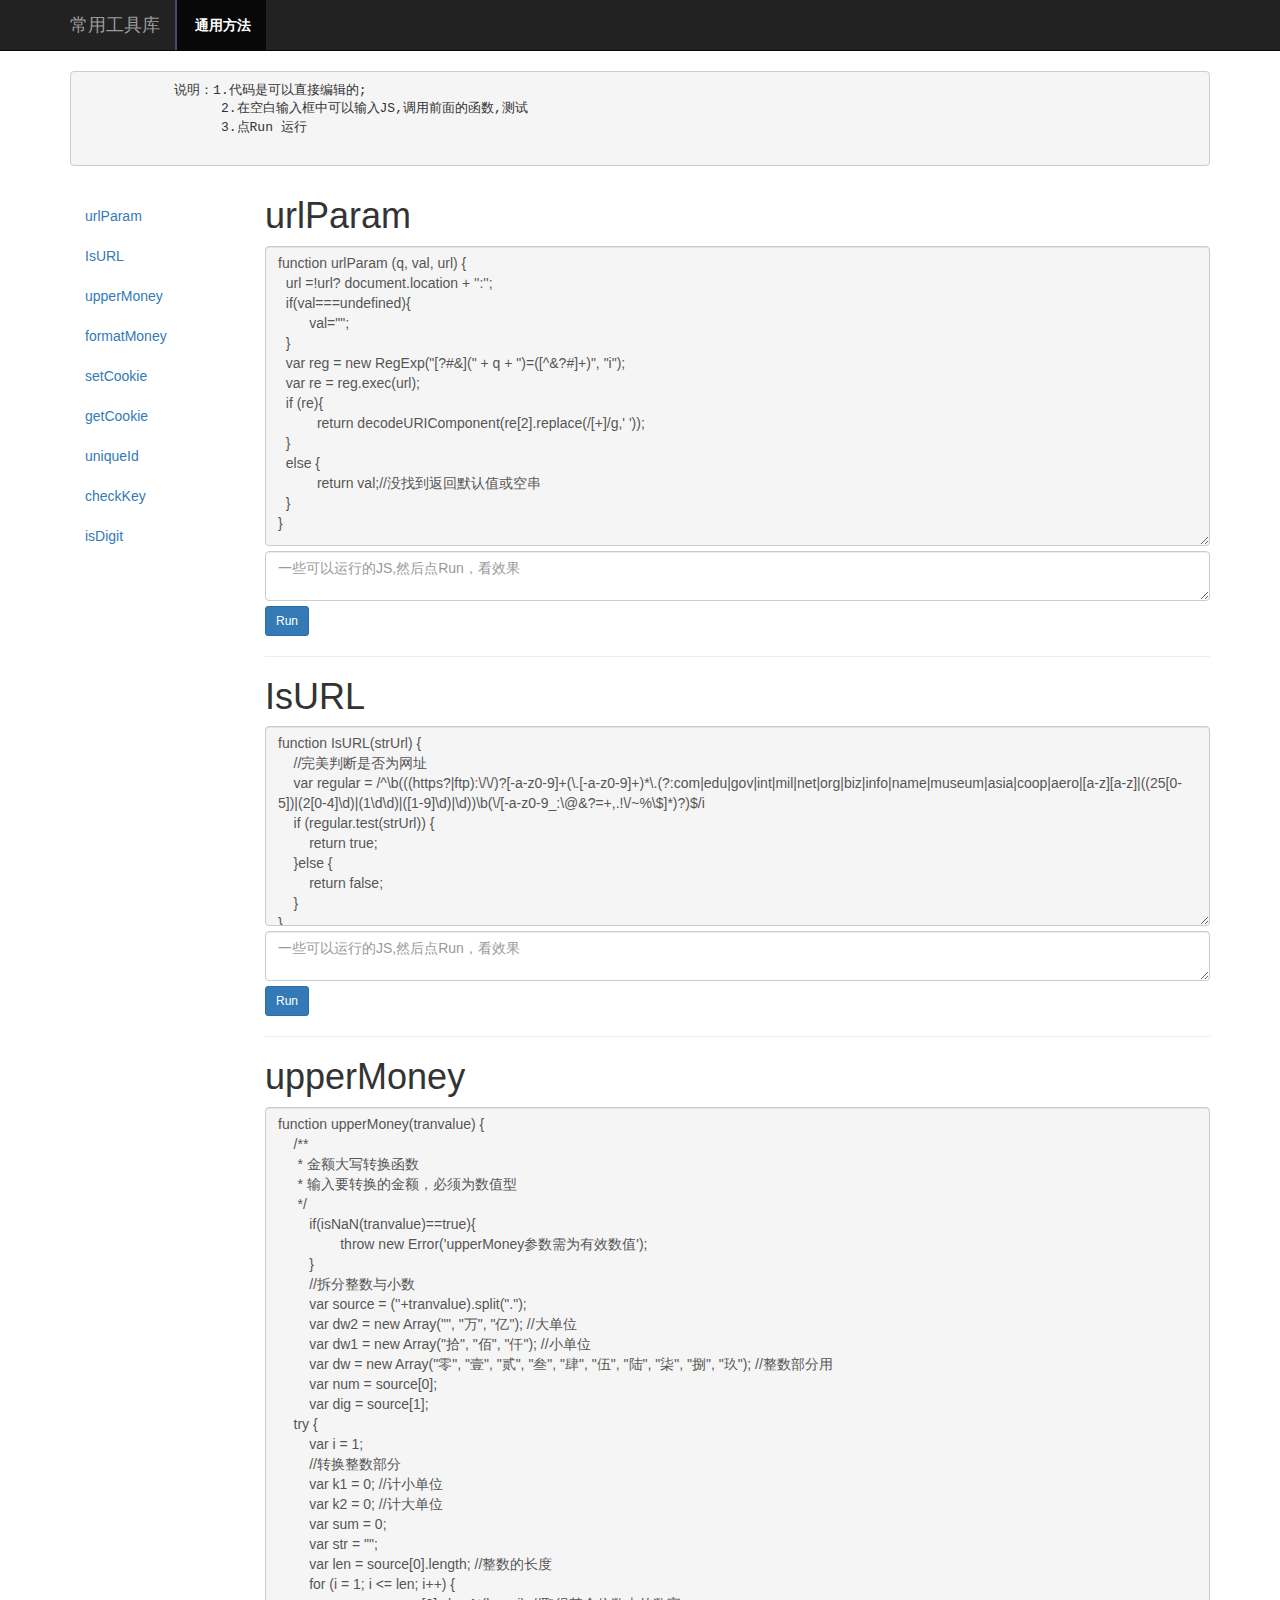
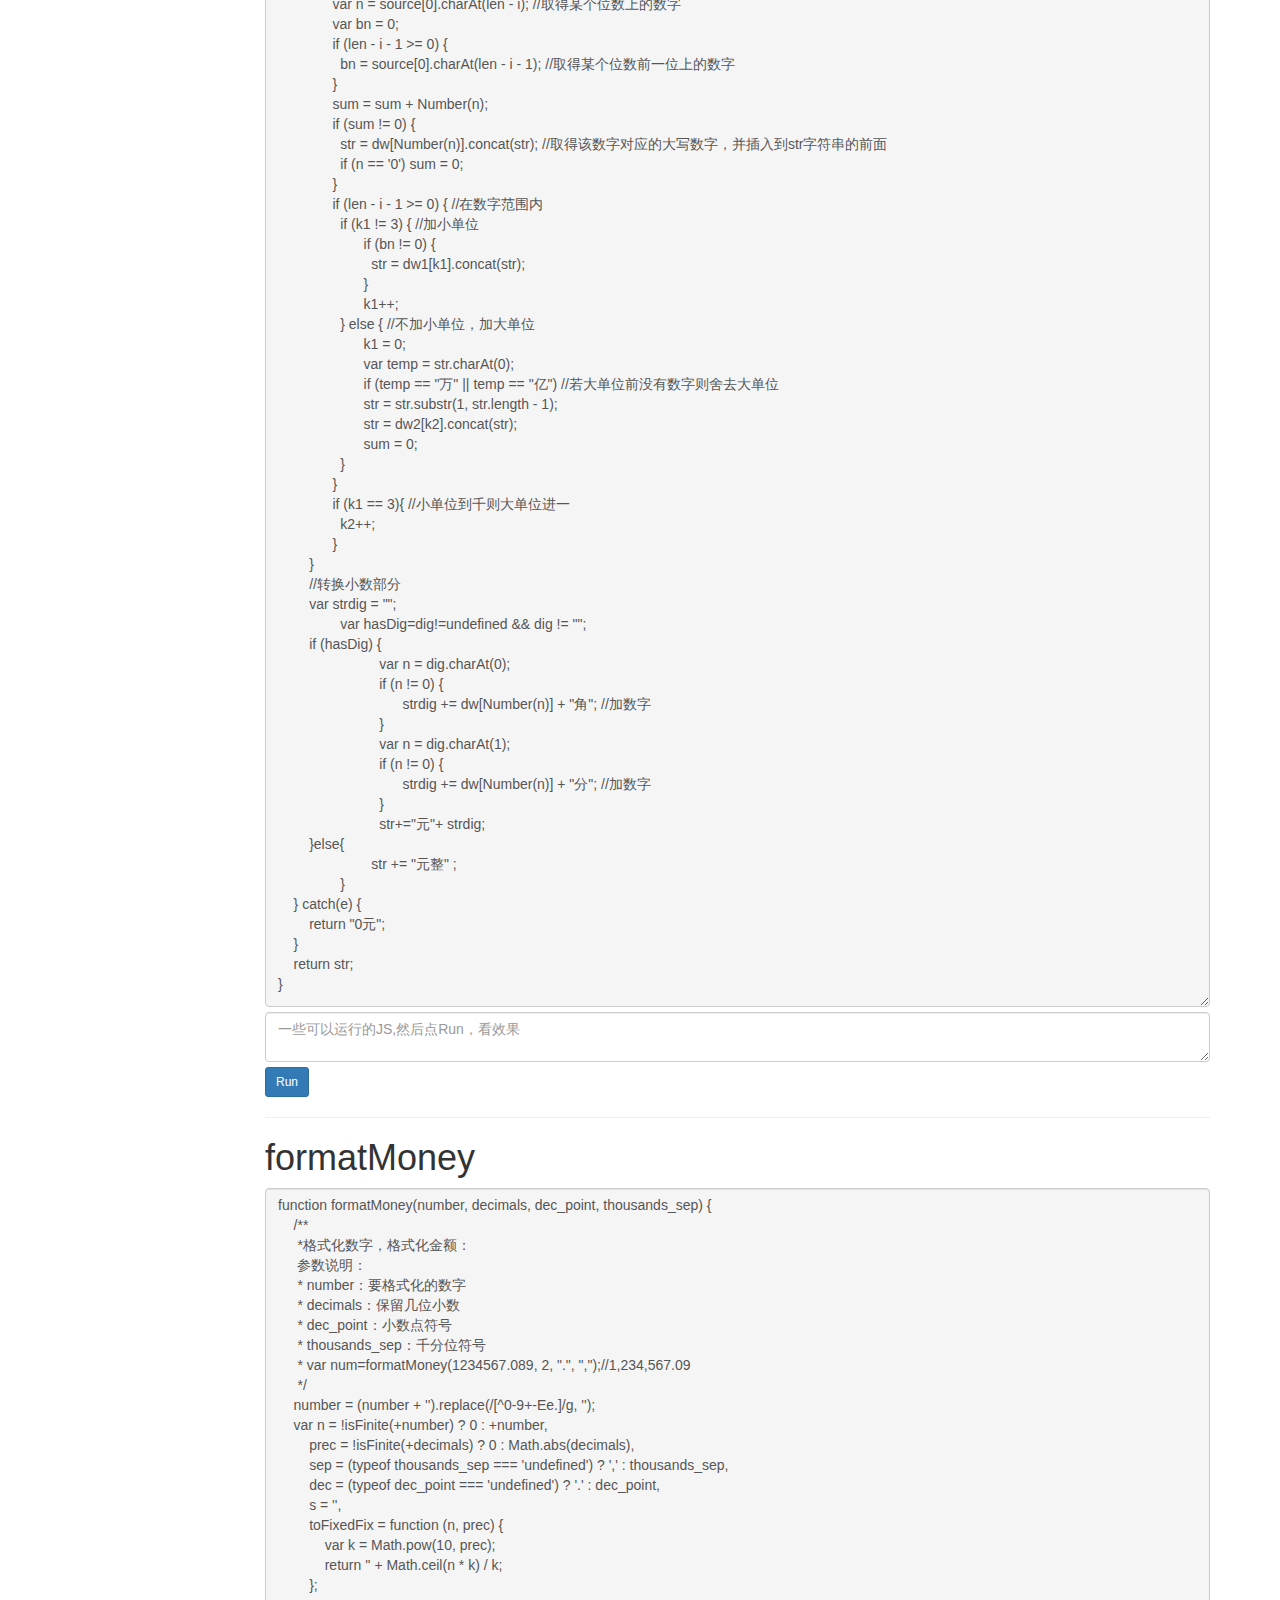
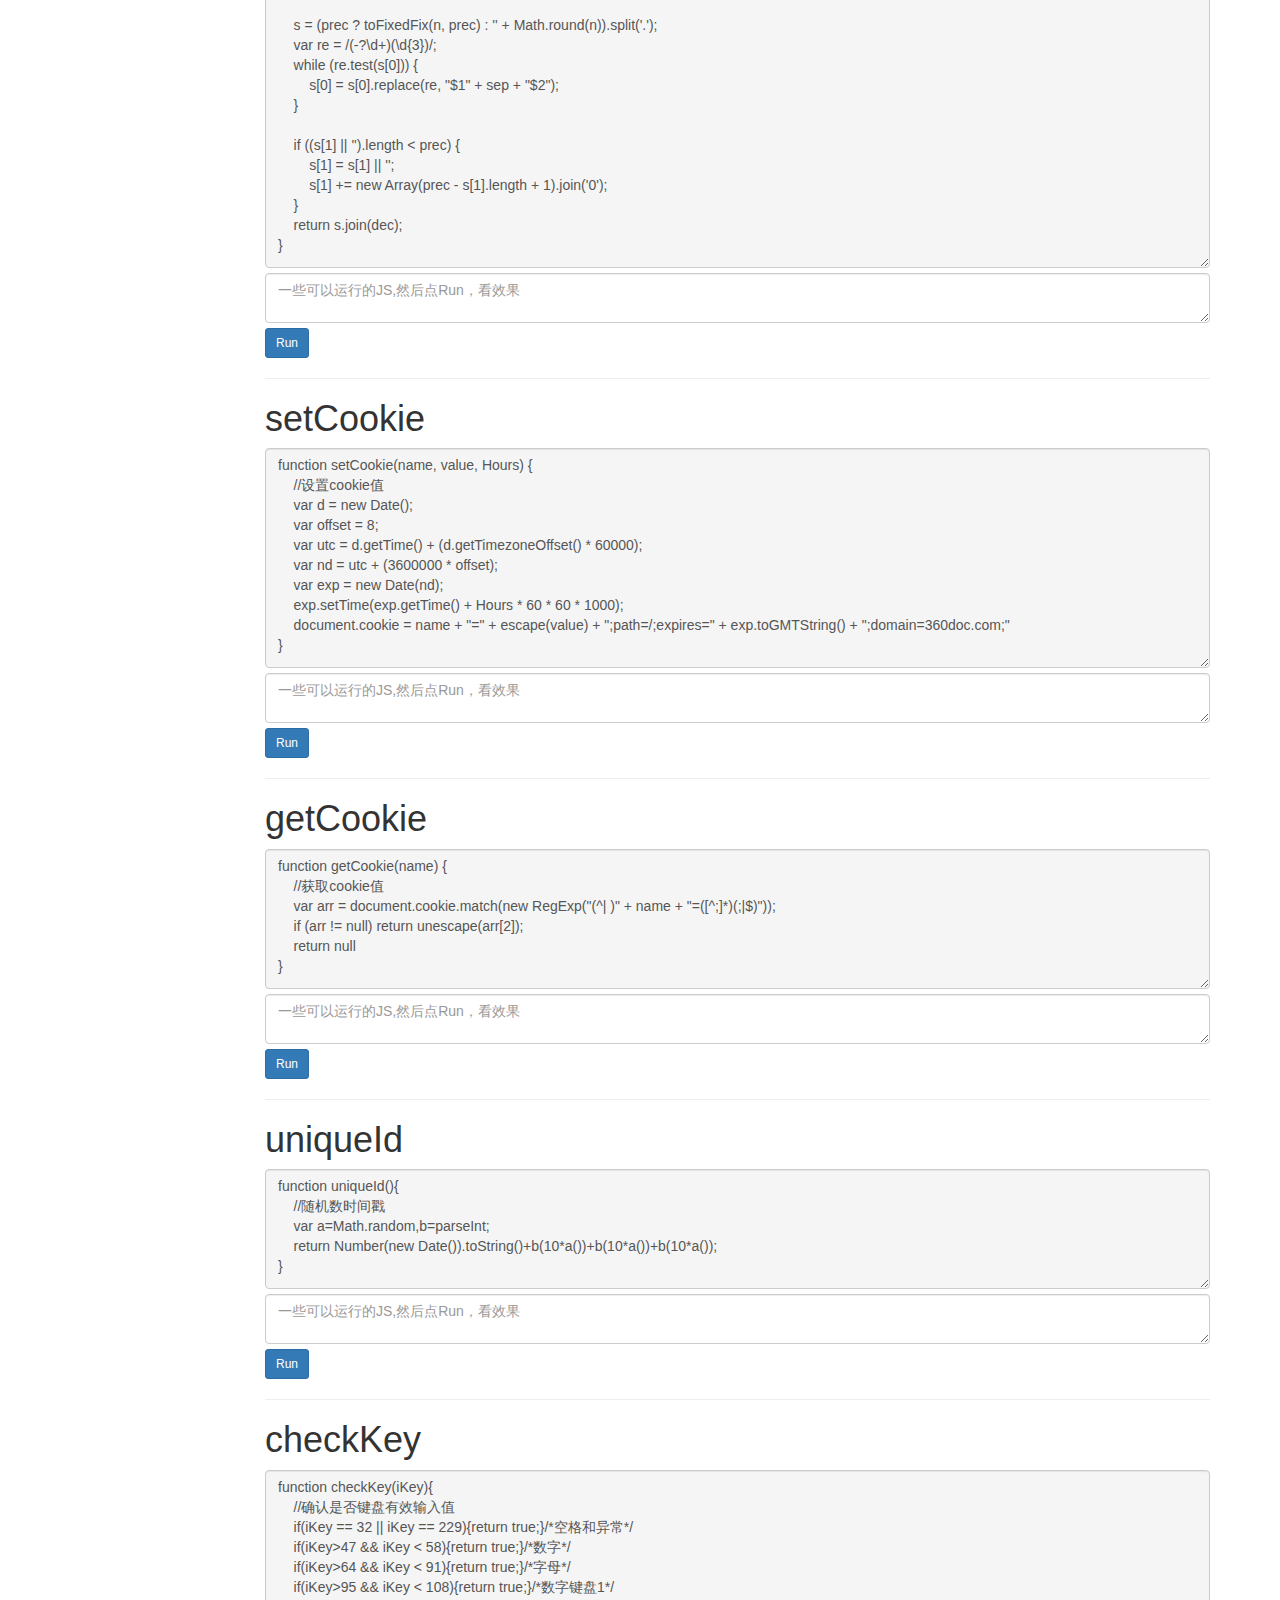
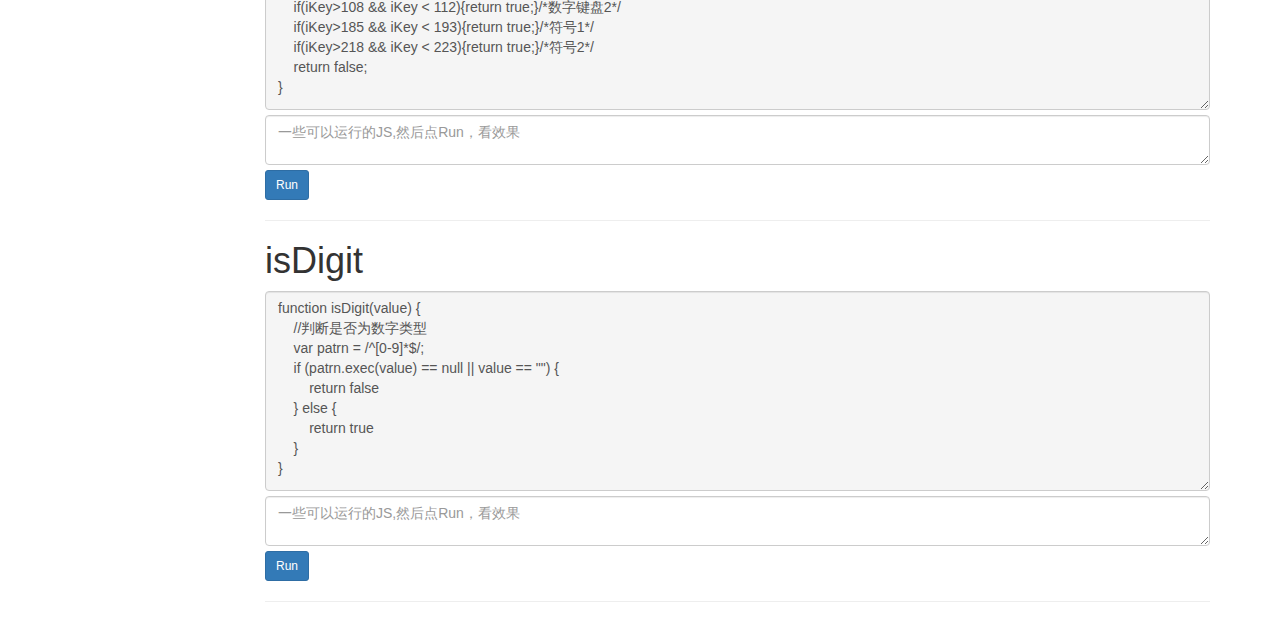
<file: index.html>
<!DOCTYPE html>
<html lang="en">
<head>
    <meta charset="UTF-8">
    <link href="bower_components/bootstrap/dist/css/bootstrap.min.css" rel="stylesheet">
    <link href="app/css/app.css" rel="stylesheet">
    <title></title>
</head>
<body data-spy="scroll" data-target="#myScrollspy">
    <nav class="navbar navbar-inverse navbar-static-top" role="navigation">
        <div class="container">
            <div class="navbar-header">
                <button type="button" class="navbar-toggle collapsed" data-toggle="collapse" data-target="#navbar" aria-expanded="false" aria-controls="navbar">
                    <span class="sr-only">Toggle navigation</span>
                    <span class="icon-bar"></span>
                    <span class="icon-bar"></span>
                    <span class="icon-bar"></span>
                </button>
                <a class="navbar-brand" href="index.html">常用工具库</a>
            </div>
            <div id="navbar" class="collapse navbar-collapse">
                <ul class="nav navbar-nav">
                    <li class="active"><a href="index.html">通用方法</a></li>
                </ul>
            </div><!--/.nav-collapse -->
        </div>
    </nav>

    <div class="container">
            <pre>
            说明：1.代码是可以直接编辑的;
                  2.在空白输入框中可以输入JS,调用前面的函数,测试
                  3.点Run 运行
                </pre>
        <div class="row">
            <div class="col-xs-3 col-md-2" id="myScrollspy">
                <ul class="nav" id="affix"></ul>
            </div>
            <div class="col-xs-9 col-md-10" id="section">
            </div>
        </div>
    </div>


</body >
<script src="bower_components/jquery/dist/jquery.min.js"></script>
<script src="bower_components/bootstrap/dist/js/bootstrap.min.js"></script>
<script src="app/js/app.js"></script>
<script>
    //生成页面
    init("com.tcl.common.js");
</script>
</html>
</file>
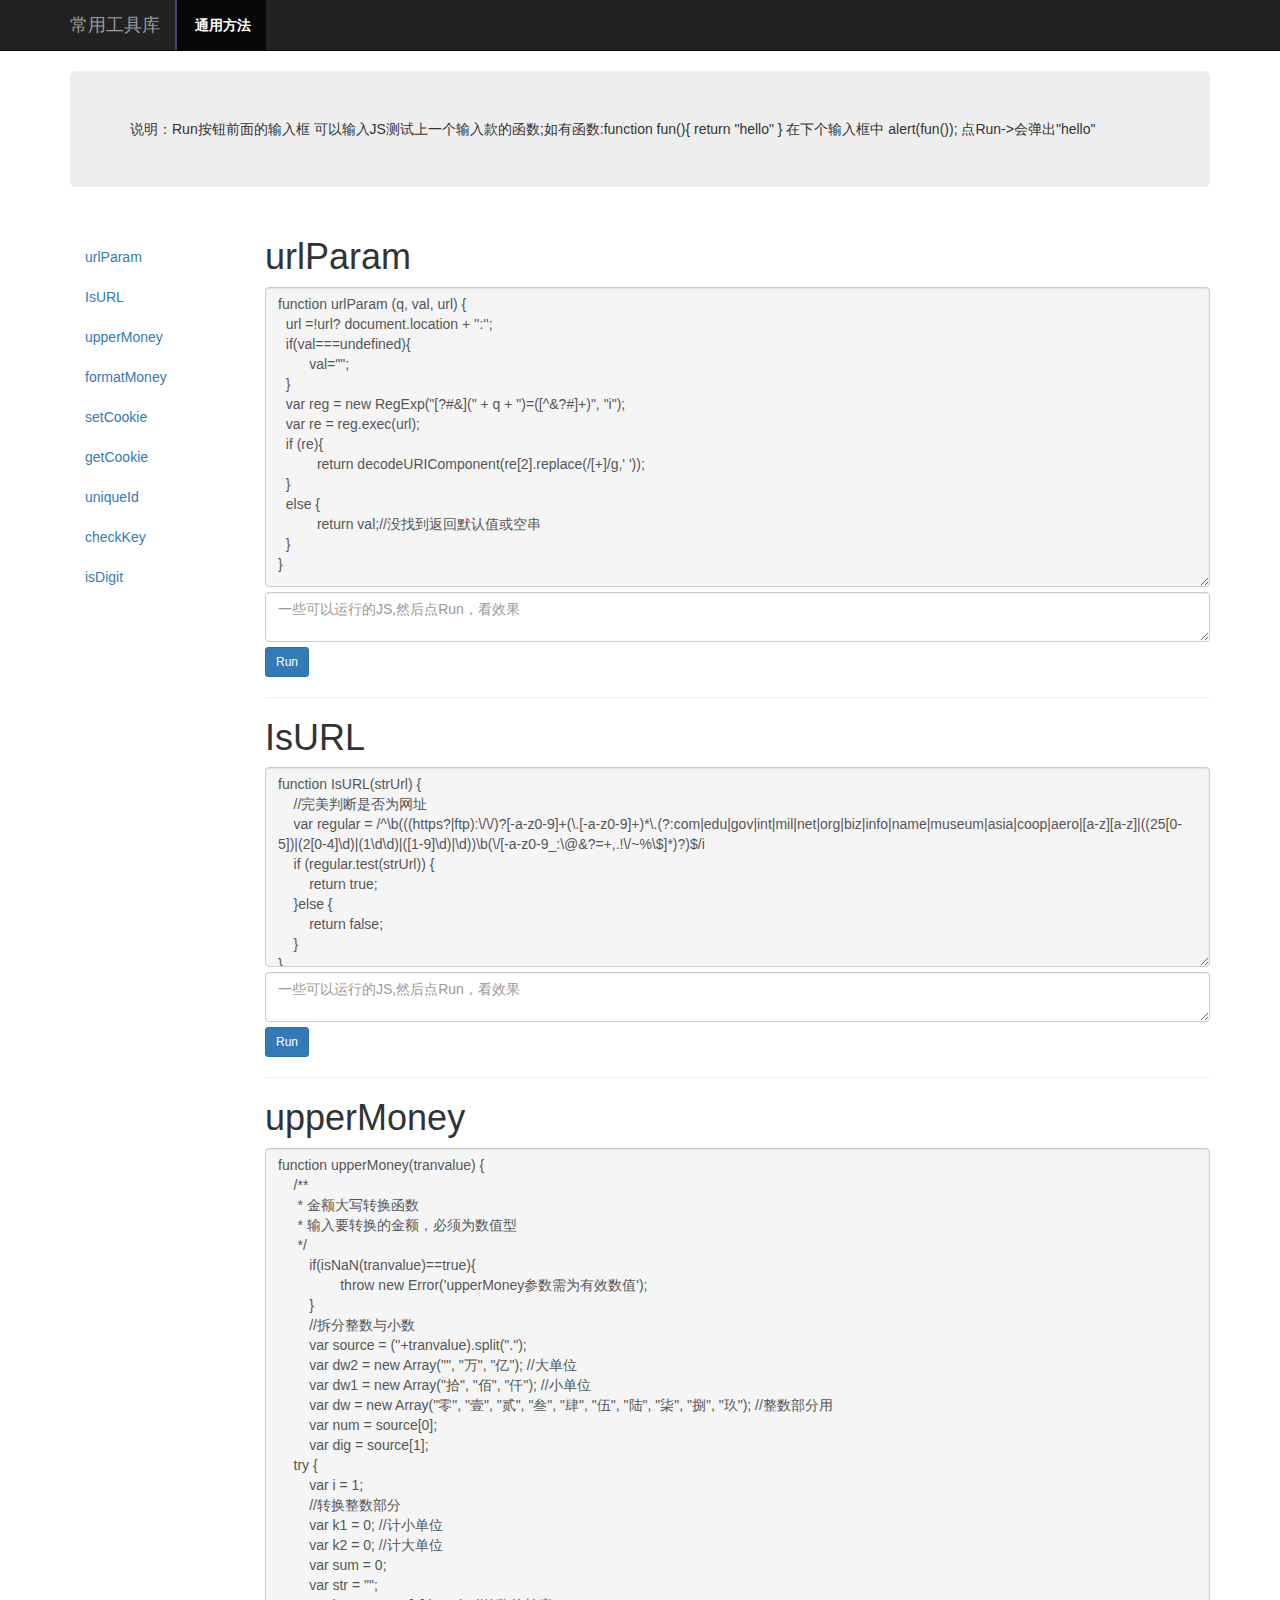
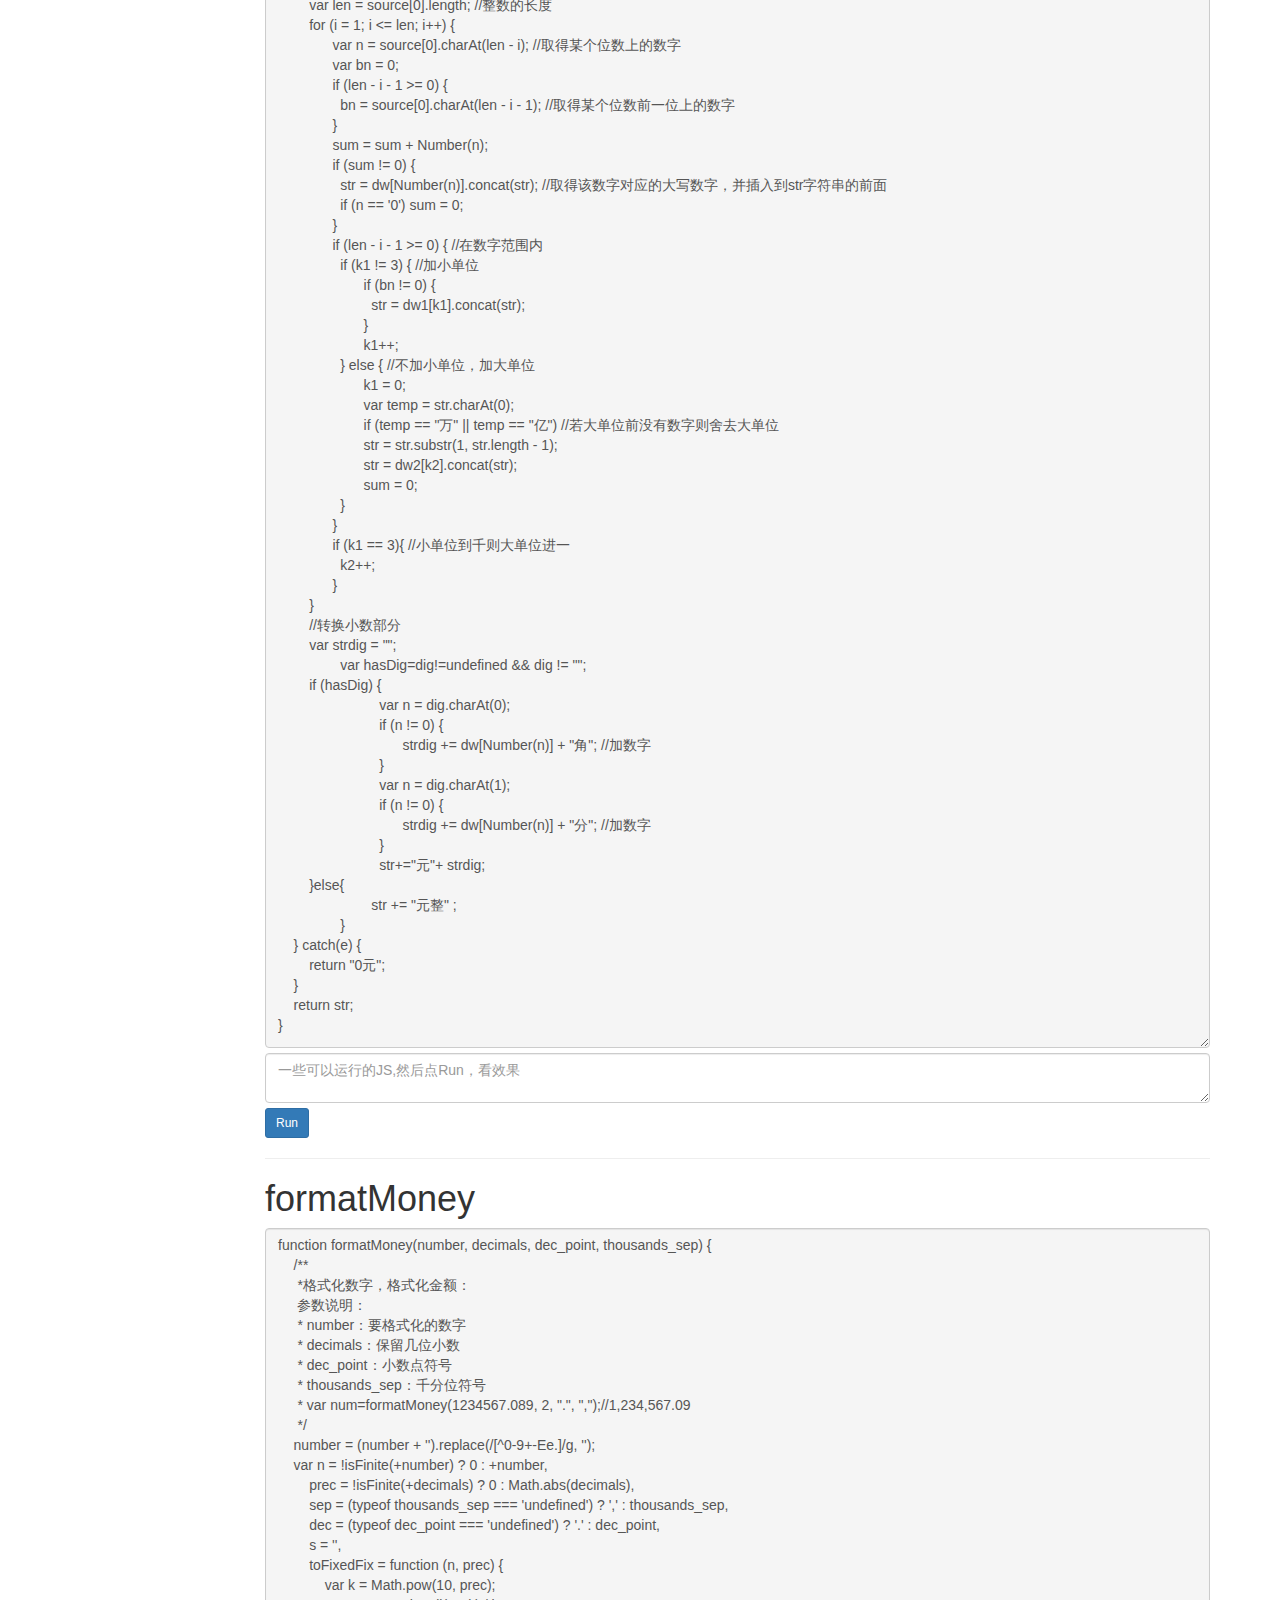
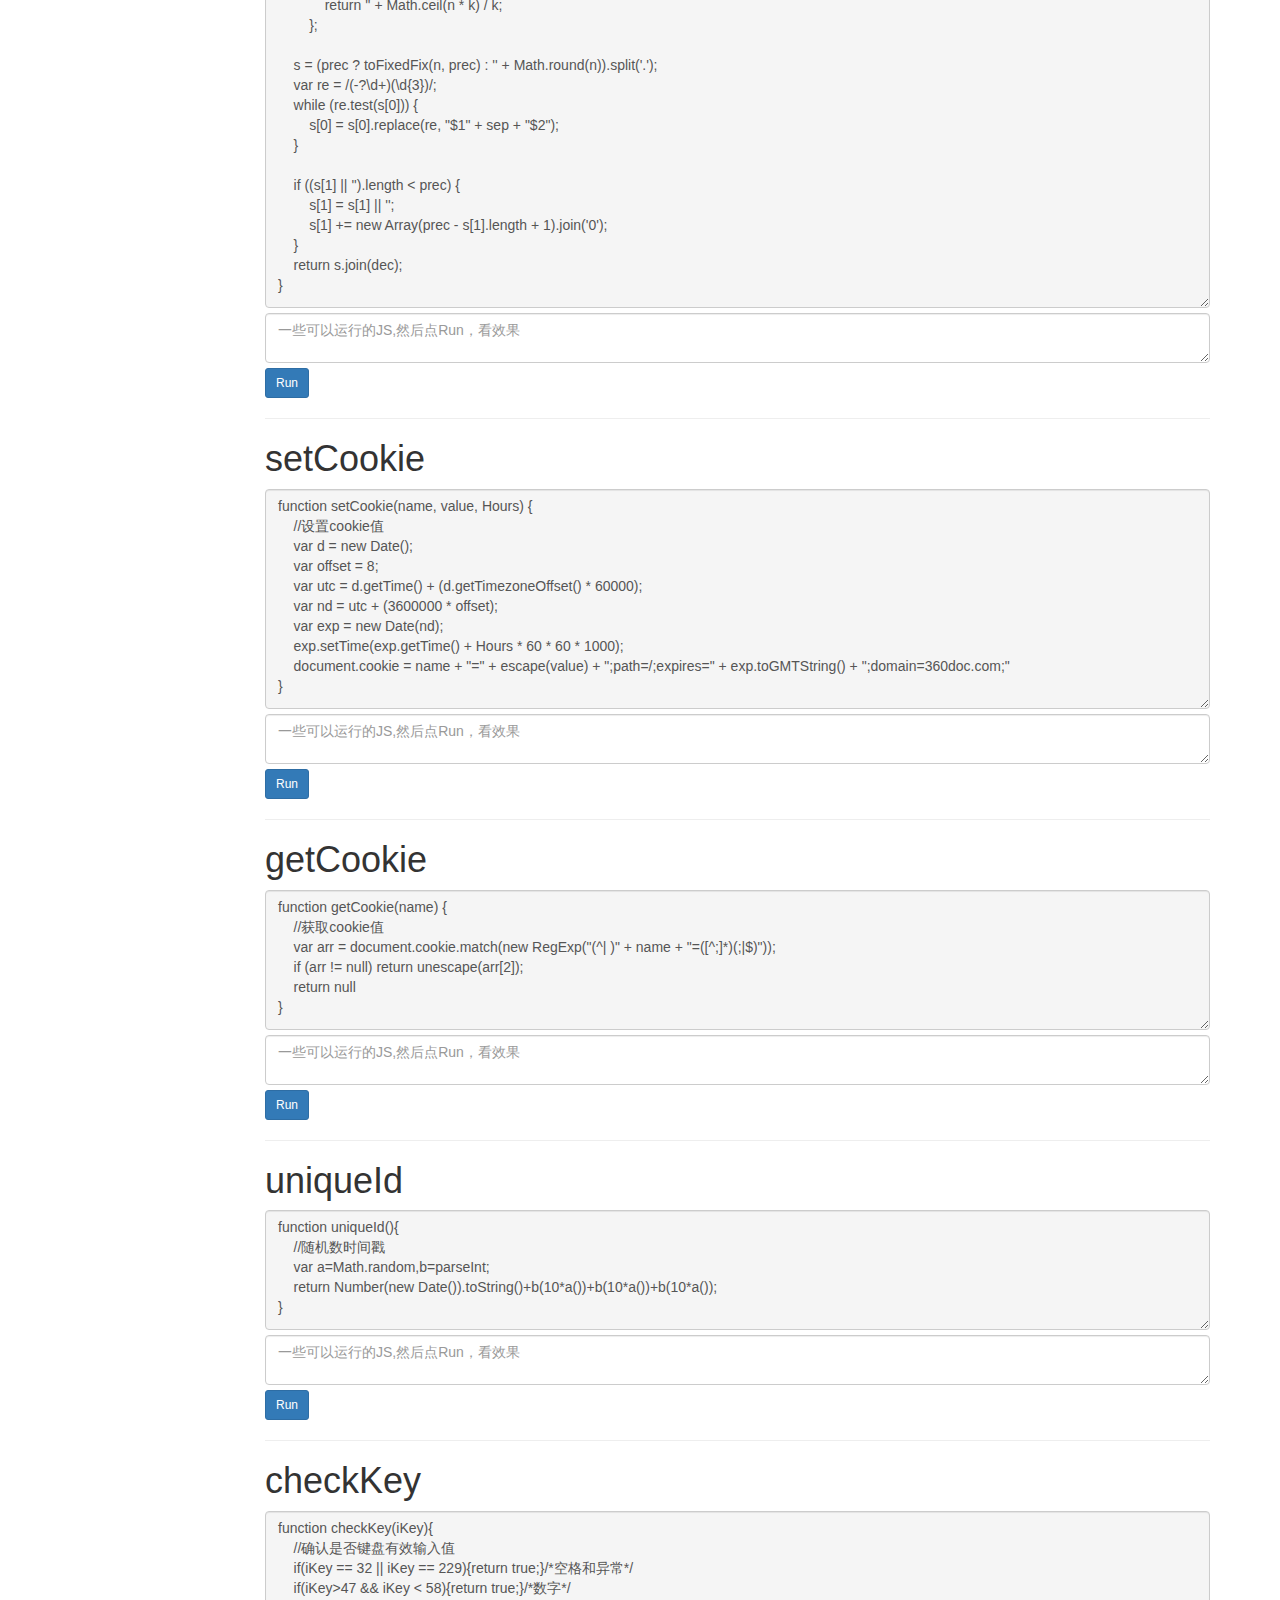
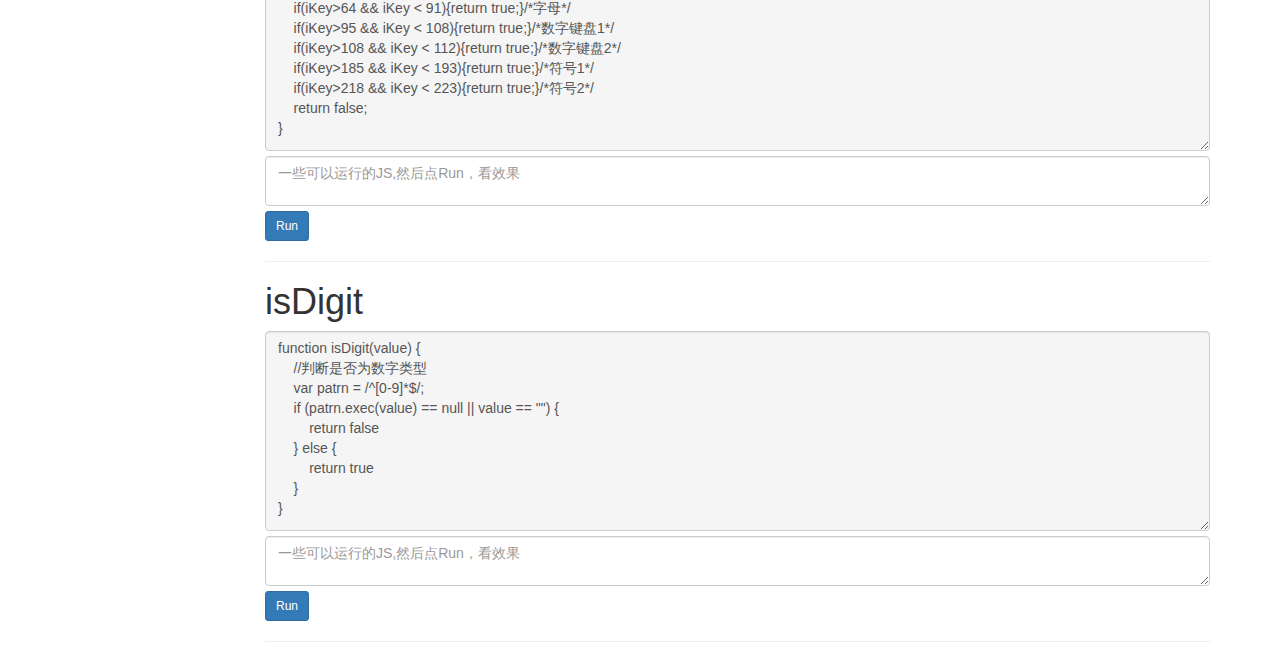
<file: app/index.html>
<!DOCTYPE html>
<html lang="en">
<head>
    <meta charset="UTF-8">
    <link href="../bower_components/bootstrap/dist/css/bootstrap.min.css" rel="stylesheet">
    <link href="css/app.css" rel="stylesheet">
    <title></title>
</head>
<body data-spy="scroll" data-target="#myScrollspy">
    <nav class="navbar navbar-inverse navbar-static-top" role="navigation">
        <div class="container">
            <div class="navbar-header">
                <button type="button" class="navbar-toggle collapsed" data-toggle="collapse" data-target="#navbar" aria-expanded="false" aria-controls="navbar">
                    <span class="sr-only">Toggle navigation</span>
                    <span class="icon-bar"></span>
                    <span class="icon-bar"></span>
                    <span class="icon-bar"></span>
                </button>
                <a class="navbar-brand" href="index.html">常用工具库</a>
            </div>
            <div id="navbar" class="collapse navbar-collapse">
                <ul class="nav navbar-nav">
                    <li class="active"><a href="index.html">通用方法</a></li>
                </ul>
            </div><!--/.nav-collapse -->
        </div>
    </nav>


    <div class="container">
        <div class="jumbotron">
            说明：Run按钮前面的输入框 可以输入JS测试上一个输入款的函数;如有函数:function fun(){ return "hello" }
            在下个输入框中 alert(fun()); 点Run->会弹出"hello"
        </div>
        <div class="row">
            <div class="col-xs-3 col-md-2" id="myScrollspy">
                <ul class="nav" id="affix"></ul>
            </div>
            <div class="col-xs-9 col-md-10" id="section">
            </div>
        </div>
    </div>


</body >
<script src="../bower_components/jquery/dist/jquery.min.js"></script>
<script src="../bower_components/bootstrap/dist/js/bootstrap.min.js"></script>
<script src="js/app.js"></script>
<script>
    //生成页面
    init("../com.tcl.common.js");
</script>
</html>
</file>
<file: app/css/app.css>
#myScrollspy{
    padding-top: 20px;
}
.nav>.active>a{
    padding-left: 18px;
    font-weight: 700;
    color: #563d7c;
    background-color: transparent;
    border-left: 2px solid #563d7c;
}
textarea{
    resize: vertical;
}
.fun_area.form-control{
    overflow: hidden;

    background-color: #f5f5f5;
}
.fun_area.form-control:focus{
    background-color: #fff;
}
ul#affix{
    top: 30px; /* Set the top position of pinned element */
}
</file>
